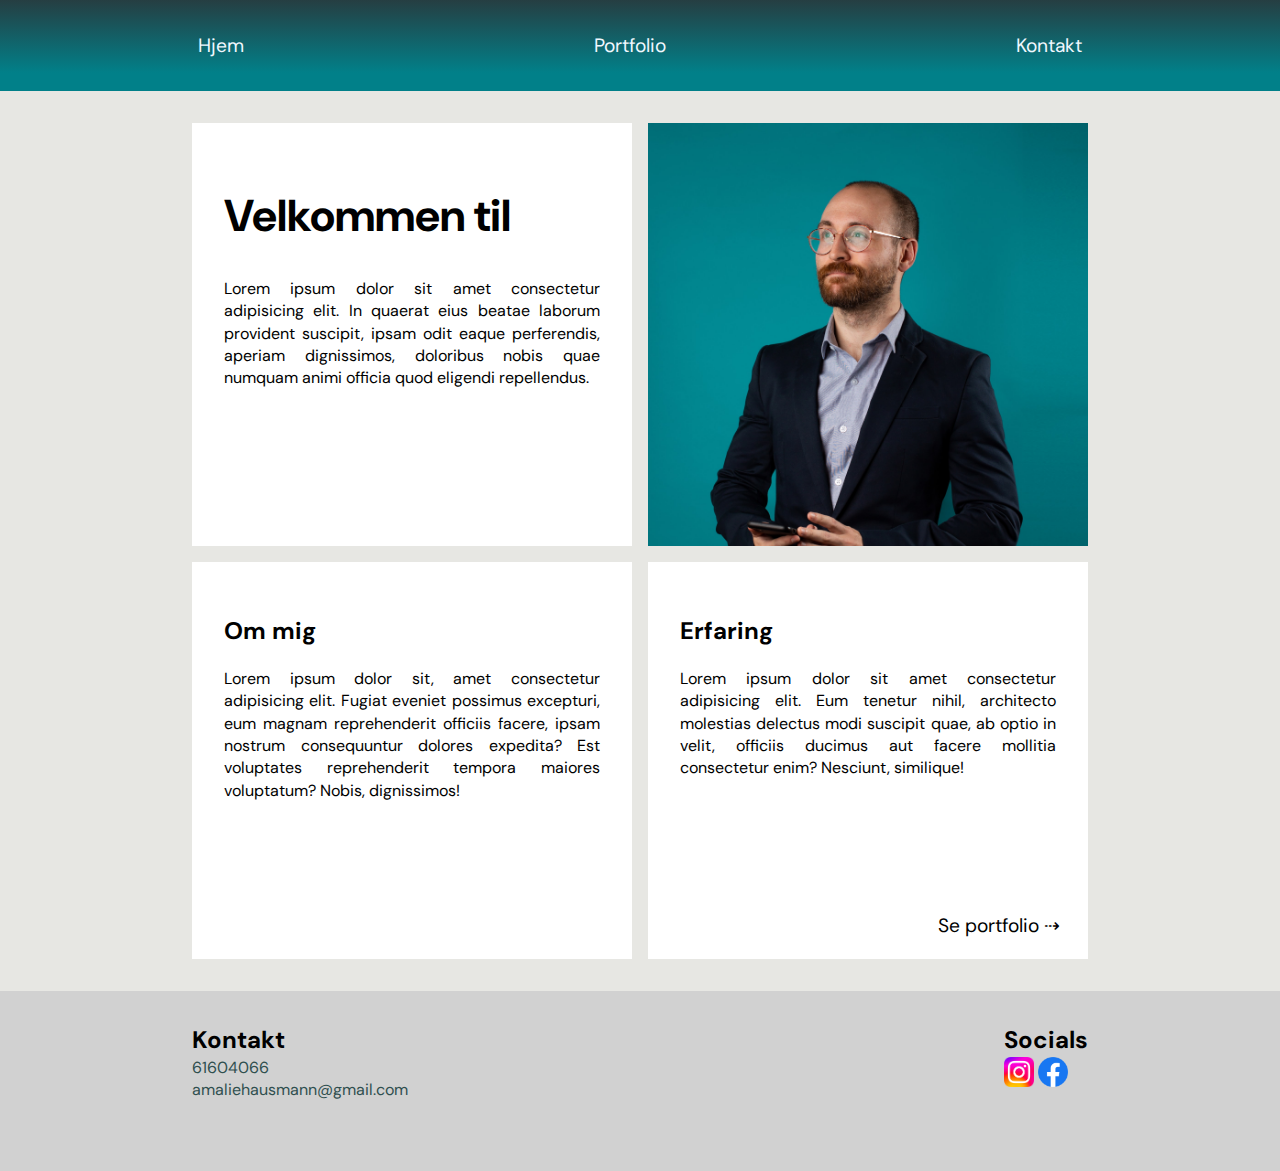
<file: index.html>
<!DOCTYPE html>
<html lang="en">
<head>
    <meta charset="UTF-8">
    <meta http-equiv="X-UA-Compatible" content="IE=edge">
    <meta name="viewport" content="width=device-width, initial-scale=1.0">
    <title>Document</title>
    <link rel="stylesheet" href="index.css">
    <link rel="preconnect" href="https://fonts.googleapis.com">
<link rel="preconnect" href="https://fonts.gstatic.com" crossorigin>
<link href="https://fonts.googleapis.com/css2?family=DM+Sans:ital,wght@0,400;0,700;1,400;1,700&display=swap" rel="stylesheet">
</head>

<body>

    <header>
        <a href="index.html"><button>Hjem</button></a>
       <a href="fane2.html"> <button>Portfolio</button></a>
        <a href="fane3.html"><button>Kontakt</button></a>
    </header>

    <main>
<div class="box">
        <h1>Velkommen til</h1>
        <p>Lorem ipsum dolor sit amet consectetur adipisicing elit. In quaerat eius beatae laborum provident suscipit, ipsam odit eaque perferendis, aperiam dignissimos, doloribus nobis quae numquam animi officia quod eligendi repellendus.</p>
    </div>
    <div class="box bg-img">
    </div>
    <div class="box">
        <h2>Om mig</h2>
        <p>Lorem ipsum dolor sit, amet consectetur adipisicing elit. Fugiat eveniet possimus excepturi, eum magnam reprehenderit officiis facere, ipsam nostrum consequuntur dolores expedita? Est voluptates reprehenderit tempora maiores voluptatum? Nobis, dignissimos!
        </p>
    </div>
        <div class="box">
            <h2>Erfaring</h2>
            <p>Lorem ipsum dolor sit amet consectetur adipisicing elit. Eum tenetur nihil, architecto molestias delectus modi suscipit quae, ab optio in velit, officiis ducimus aut facere mollitia consectetur enim? Nesciunt, similique!</p>
        <a href="fane2.html"><button>Se portfolio ⇢</button></a>
        </div>
    </main>

    <footer>
        <div class="foot">
            <span>Kontakt</span>
            <a href="tel:+4561604066">61604066</a>
            <a href="mailto:amaliehausmann@gmail.com" target="_blank">amaliehausmann@gmail.com</a>
        </div>
        <div class="foot">  <span>Socials</span> 
           <div class="socials">
            <a href="https://www.instagram.com/_amalie_hausmann_/?next=%2F" target="_blank"><img src="ig.png" alt=""></a>
            <a href="https://www.facebook.com/amalie.hausmann" target="_blank"><img src="fb.webp" alt=""></a>
        </div>
        </div>
      
    </footer>

</body>
</html>
</file>
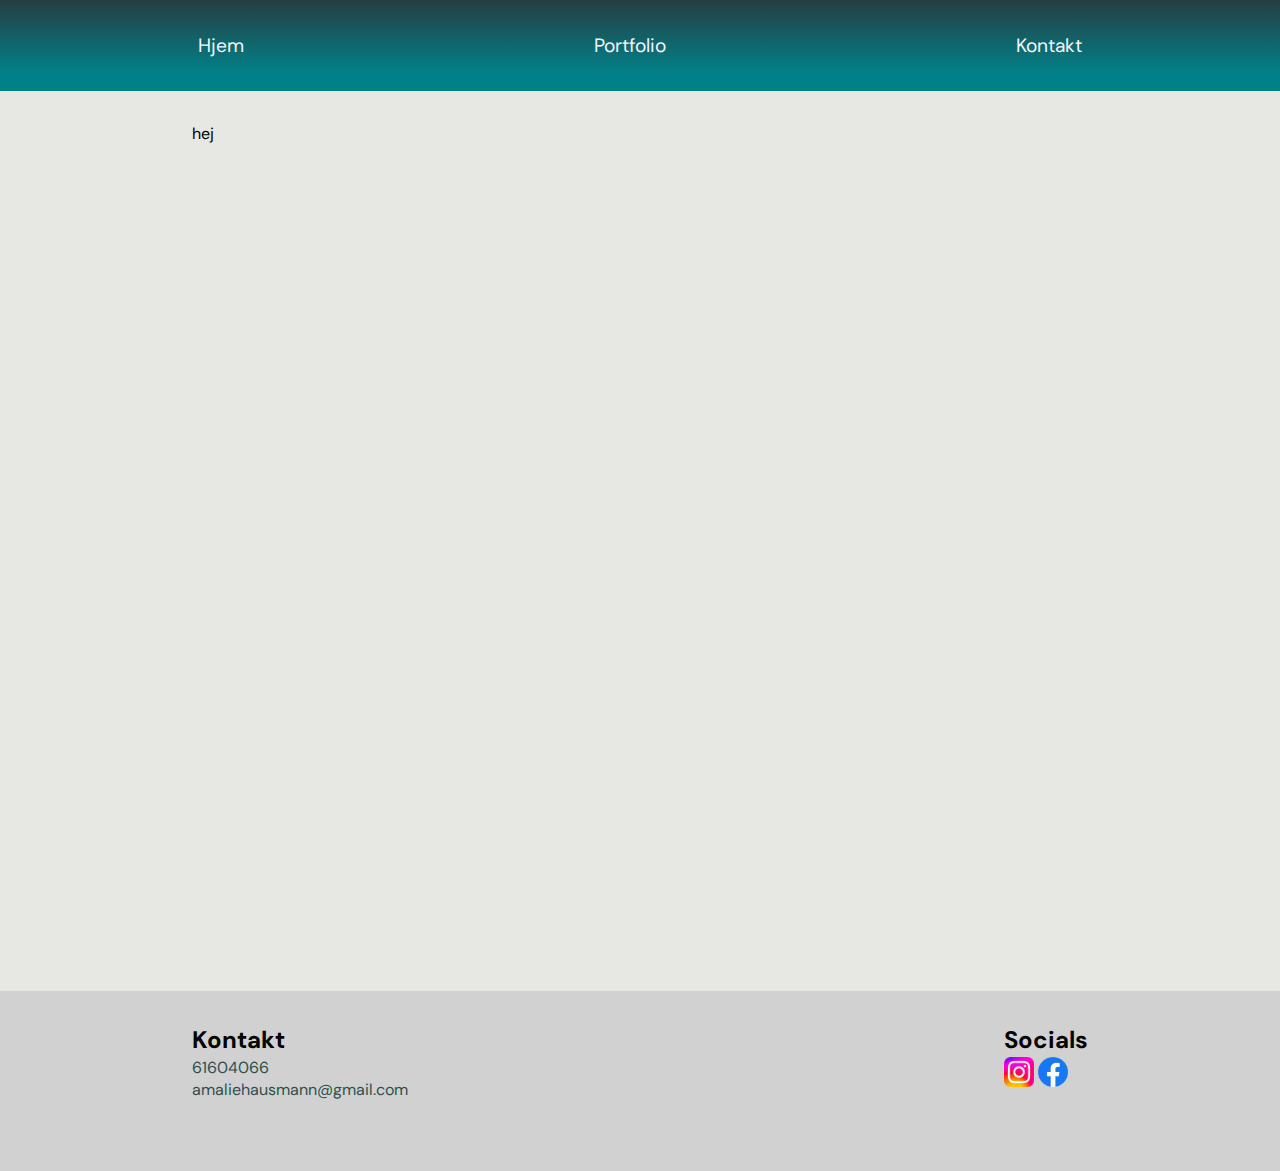
<file: fane2.html>
<!DOCTYPE html>
<html lang="en">
<head>
    <meta charset="UTF-8">
    <meta http-equiv="X-UA-Compatible" content="IE=edge">
    <meta name="viewport" content="width=device-width, initial-scale=1.0">
    <title>Document</title>
    <link rel="stylesheet" href="index.css">
    <link rel="preconnect" href="https://fonts.googleapis.com">
<link rel="preconnect" href="https://fonts.gstatic.com" crossorigin>
<link href="https://fonts.googleapis.com/css2?family=DM+Sans:ital,wght@0,400;0,700;1,400;1,700&display=swap" rel="stylesheet">
</head>

<body>

    <header>
        <a href="index.html"><button>Hjem</button></a>
       <a href="fane2.html"> <button>Portfolio</button></a>
        <a href="fane3.html"><button>Kontakt</button></a>
    </header>

    <main>
        hej
    </main>

    <footer>
        <div class="foot">
            <span>Kontakt</span>
            <a href="#">61604066</a>
            <a href="#">amaliehausmann@gmail.com</a>
        </div>
        <div class="foot">  <span>Socials</span> 
           <div class="socials">
            <a href="#"><img src="ig.png" alt=""></a>
            <a href="#"><img src="fb.webp" alt=""></a>
        </div>
        </div>
      
    </footer>

</body>
</html>
</file>
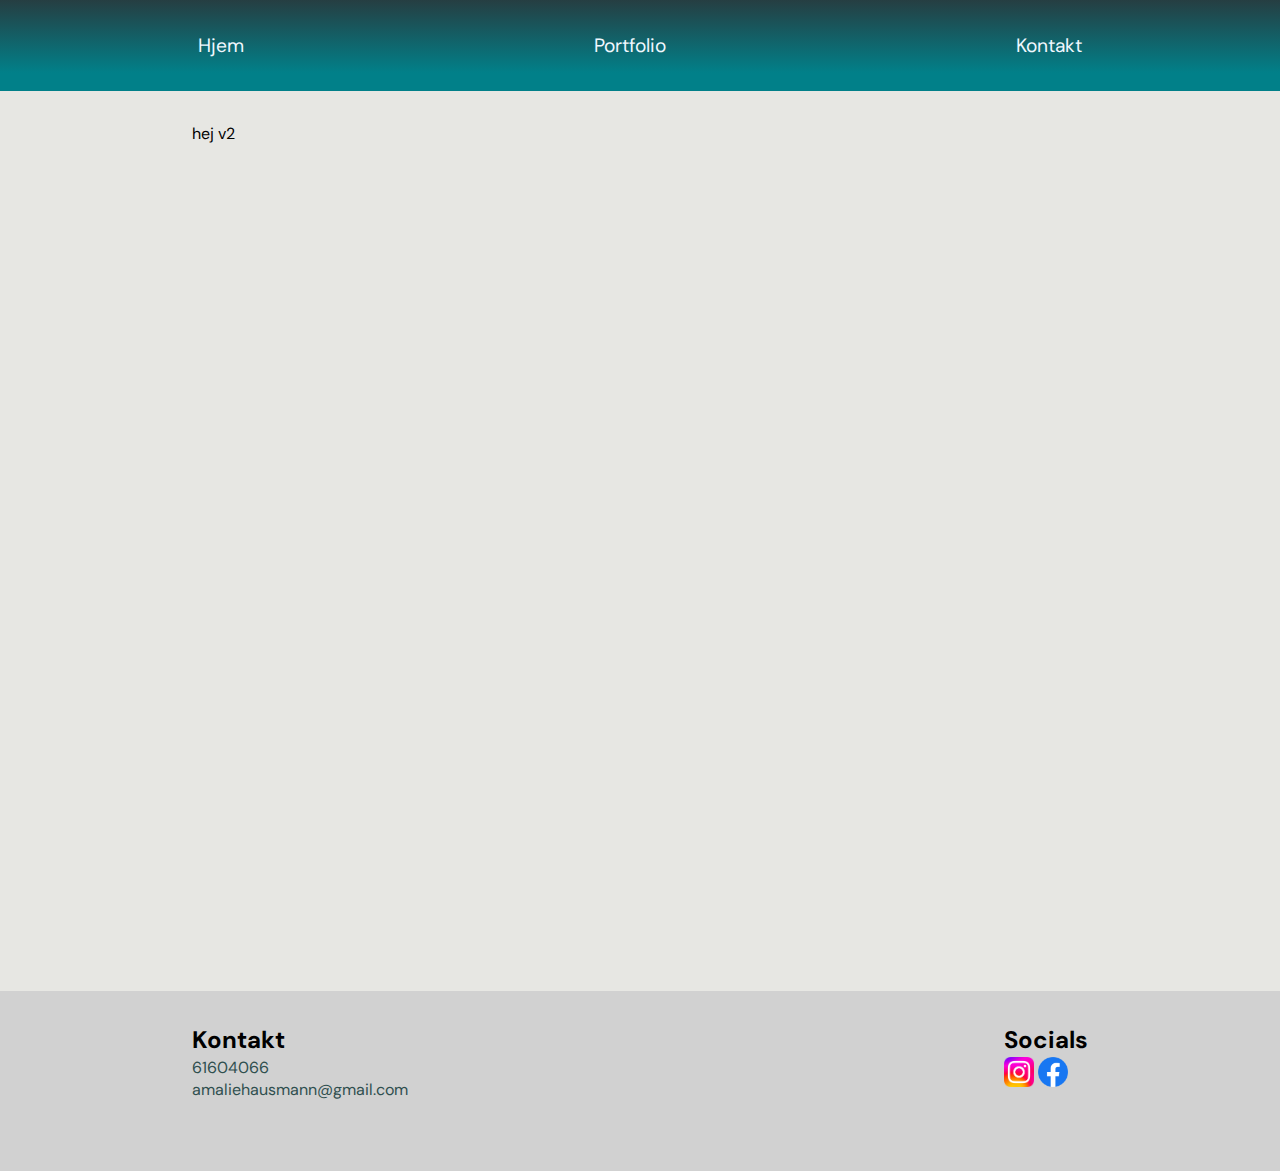
<file: fane3.html>
<!DOCTYPE html>
<html lang="en">
<head>
    <meta charset="UTF-8">
    <meta http-equiv="X-UA-Compatible" content="IE=edge">
    <meta name="viewport" content="width=device-width, initial-scale=1.0">
    <title>Document</title>
    <link rel="stylesheet" href="index.css">
    <link rel="preconnect" href="https://fonts.googleapis.com">
<link rel="preconnect" href="https://fonts.gstatic.com" crossorigin>
<link href="https://fonts.googleapis.com/css2?family=DM+Sans:ital,wght@0,400;0,700;1,400;1,700&display=swap" rel="stylesheet">
</head>

<body>

    <header>
        <a href="index.html"><button>Hjem</button></a>
       <a href="fane2.html"> <button>Portfolio</button></a>
        <a href="fane3.html"><button>Kontakt</button></a>
    </header>

    <main>
hej v2 
    </main>

    <footer>
        <div class="foot">
            <span>Kontakt</span>
            <a href="#">61604066</a>
            <a href="#">amaliehausmann@gmail.com</a>
        </div>
        <div class="foot">  <span>Socials</span> 
           <div class="socials">
            <a href="#"><img src="ig.png" alt=""></a>
            <a href="#"><img src="fb.webp" alt=""></a>
        </div>
        </div>
      
    </footer>

</body>
</html>
</file>
<file: index.css>
*{
    box-sizing: border-box;
}
:root{
    --amalieblue:rgb(1, 128, 137);
}
body{
    margin: 0;
    font-size: 16px;
    line-height: 1.4;
    text-align: justify;
    font-family: 'Dm sans';
}
header{
    background-image: linear-gradient(rgb(38, 62, 66), rgb(1, 128, 137) 80%);
    display: flex;
    justify-content: space-between;
    padding: 2em 6em;
    box-shadow: 0 10px black; 
}

button{
    border:none;
    background-color: transparent;
    border-radius: 12px;
    font-size: 1.2em;
    color: aliceblue;
    font-family:'DM Sans', sans-serif;
    transition: all 370ms ease;
    cursor: pointer;
}


button:hover{
    background-color: aliceblue;
    color: var(--amalieblue);
    scale: 1.1;
}
img{
    width: 100%;
}
h1{
    font-size: calc(2rem + 1vw);
}
main{
    display: flex;
    flex-flow: row wrap;
    padding: 1em;
    gap:1em;
    min-height:100vh;
    background-color: rgb(231, 231, 227);
    
}

a{
    text-decoration: none;
    color:darkslategray;
    border-radius: 10px;
    transition: all 370ms;
}
a:hover{
    color: var(--amalieblue);
    scale: 1.2;
    padding: 5px;
}

.socials a img{
transition: all 700ms;
}
.socials a:hover img{
    rotate: 1turn;
    scale: 1.5;
}
footer{
    background-color:rgb(209, 209, 209);
    display: flex;    
    justify-content: space-between;
    height: 20vh;
    padding: 1.5em;
}
.foot{
display: flex;
flex-direction: column;
}
.foot img{
    width: 30px;
    
}
.foot span{
    font-weight: bold;
    font-size: 1.5em;
}
.box button{
    color: black;
}

.box a{
    position: absolute;
    bottom:5%;
    right: 5%;
}

.box a:hover{
    scale: 1.02;
}

.box{
    flex: 1 0 50%;
    padding: 2em;
    background-color: white;
    height: auto;
    animation: entani 1500ms linear forwards;
    transition: all 300ms;
    position: relative;
    
    
}
.box:hover{
    scale: 1.04;
    box-shadow: 0 10px 10px rgba(24, 92, 220, 0.2);

}

@keyframes entani{
    0%{
        opacity: 0;
    }
    100%{
        opacity: 1;
    }
}
.bg-img{
   background-image: url(andrew.jpg);
   background-size: cover;
   background-position: center 25%;
   height: 25vh;
}
@media screen and (min-width:900px) {
    .box{
        flex: 1 0 40%;
    }
    header, main, footer{
        padding: 2em 15vw;
    }
    .bg-img{
        height: auto;
    }
}
</file>
